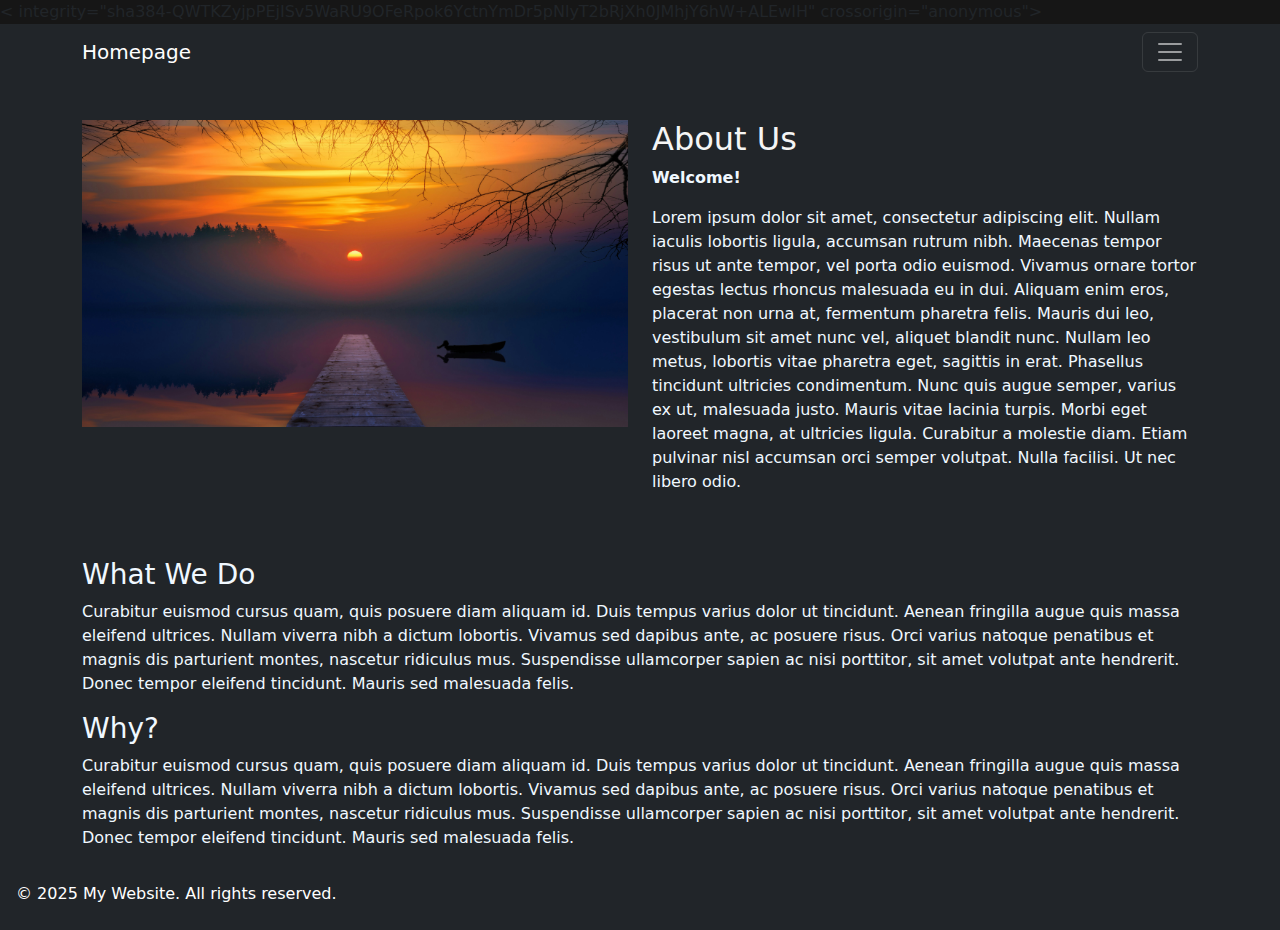
<file: index.html>
<!DOCTYPE html>
<html lang="en">

<head>
    <meta charset="UTF-8">
    <meta name="viewport" content="width=device-width, initial-scale=1.0">
    <title>Homepage</title>
    <link href="https://cdn.jsdelivr.net/npm/bootstrap@5.3.3/dist/css/bootstrap.min.css" rel="stylesheet">
<
        integrity="sha384-QWTKZyjpPEjISv5WaRU9OFeRpok6YctnYmDr5pNlyT2bRjXh0JMhjY6hW+ALEwIH" crossorigin="anonymous">
    <link rel="stylesheet" href="styles.css">
</head>

<body>
    <script src="https://cdn.jsdelivr.net/npm/bootstrap@5.3.3/dist/js/bootstrap.bundle.min.js"
    integrity="sha384-YvpcrYf0tY3lHB60NNkmXc5s9fDVZLESaAA55NDzOxhy9GkcIdslK1eN7N6jIeHz"
    crossorigin="anonymous"></script>


    <nav class="navbar navbar-expand-Lg navbar-dark bg-dark">
        <div class="container">
            <a class="navbar-brand" href="#">Homepage</a>
            <button class="navbar-toggler" type="button" data-bs-toggle="collapse" data-bs-target="#navbarNav">
                <span class="navbar-toggler-icon"></span>
            </button>
            <div class="collapse navbar-collapse" id="navbarNav">
                <ul class="navbar-nav ms-auto">
                    <li class="nav-item active">
                        <a class="nav-link" href="aboutme.html">About Me</a>
                    </li>
                    <li class="nav-item">
                        <a class="nav-link" href="projects.html">Projects</a>
                    </li>
                    <li class="nav-item">
                        <a class="nav-link" href="contact.html">Contacts</a>
                    </li>
                </ul>
            </div>
        </div>
        <div class="container my-5">
            <div class="row">
                <div class="col-md-6">
                    <img src="images/sunset.jpg" class="img-fluid" alt="About Image">
                </div>
                <div class="col-md-6">
                    <h2 style="color: whitesmoke">About Us</h2>
                    <p><b>Welcome!</b></p>
                    <p>Lorem ipsum dolor sit amet, consectetur adipiscing elit. Nullam iaculis lobortis ligula, accumsan rutrum nibh.
                        Maecenas tempor risus ut ante tempor, vel porta odio euismod. Vivamus ornare tortor egestas lectus rhoncus malesuada
                        eu in dui. Aliquam enim eros, placerat non urna at, fermentum pharetra felis. Mauris dui leo, vestibulum sit amet
                        nunc vel, aliquet blandit nunc. Nullam leo metus, lobortis vitae pharetra eget, sagittis in erat. Phasellus tincidunt ultricies condimentum. 
                        Nunc quis augue semper, varius ex ut, malesuada justo. Mauris vitae lacinia turpis.
                        Morbi eget laoreet magna, at ultricies ligula. Curabitur a molestie diam. Etiam pulvinar nisl accumsan orci semper
                        volutpat. Nulla facilisi. Ut nec libero odio.</p>
                </div>
            </div>
        </div>
        <div class="container">
            <h3>What We Do</h3>
            <p>
                Curabitur euismod cursus quam, quis posuere diam aliquam id. Duis tempus varius dolor ut tincidunt. Aenean fringilla augue quis massa eleifend ultrices.
                Nullam viverra nibh a dictum lobortis. Vivamus sed dapibus ante, ac posuere risus.
                Orci varius natoque penatibus et magnis dis parturient montes, nascetur ridiculus mus.
                Suspendisse ullamcorper sapien ac nisi porttitor, sit amet volutpat ante hendrerit. Donec tempor eleifend tincidunt.
                Mauris sed malesuada felis.</p>
            <h3>Why?</h3>
            <p> Curabitur euismod cursus quam, quis posuere diam aliquam id. Duis tempus varius dolor ut tincidunt. Aenean fringilla augue quis massa eleifend ultrices.
                Nullam viverra nibh a dictum lobortis. Vivamus sed dapibus ante, ac posuere risus.
                Orci varius natoque penatibus et magnis dis parturient montes, nascetur ridiculus mus.
                Suspendisse ullamcorper sapien ac nisi porttitor, sit amet volutpat ante hendrerit. Donec tempor eleifend tincidunt.
                Mauris sed malesuada felis.</p>
        </div>
        <footer class="bg-dark text-white text-center p-3">
            &copy; 2025 My Website. All rights reserved.
        </footer>
    </nav>

</body>

</html>
</file>
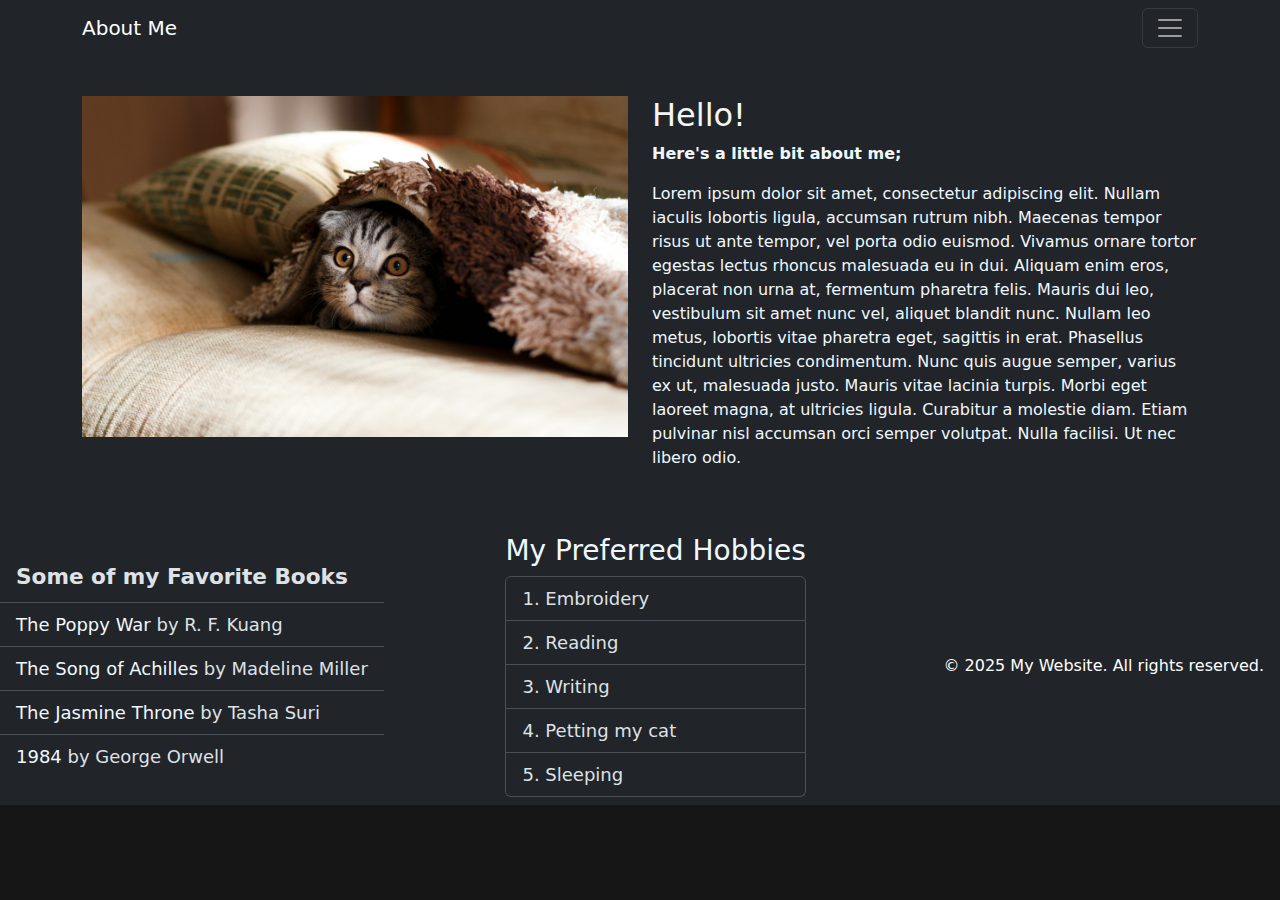
<file: aboutme.html>
<!DOCTYPE html>
<html lang="en">
<head>
    <meta charset="UTF-8">
    <meta name="viewport" content="width=device-width, initial-scale=1.0">
    <title>About Me</title>
    <link href="https://cdn.jsdelivr.net/npm/bootstrap@5.3.3/dist/css/bootstrap.min.css" rel="stylesheet"
    integrity="sha384-QWTKZyjpPEjISv5WaRU9OFeRpok6YctnYmDr5pNlyT2bRjXh0JMhjY6hW+ALEwIH" crossorigin="anonymous">
    <link rel="stylesheet" href="styles.css">
</head>
<body>
    <script src="https://cdn.jsdelivr.net/npm/bootstrap@5.3.3/dist/js/bootstrap.bundle.min.js"
    integrity="sha384-YvpcrYf0tY3lHB60NNkmXc5s9fDVZLESaAA55NDzOxhy9GkcIdslK1eN7N6jIeHz"
    crossorigin="anonymous"></script>
    <nav class="navbar navbar-expand-Lg navbar-dark bg-dark">
        <div class="container">
            <a class="navbar-brand" href="#">About Me</a>
            <button class="navbar-toggler" type="button" data-bs-toggle="collapse" data-bs-target="#navbarNav">
                <span class="navbar-toggler-icon"></span>
            </button>
            <div class="collapse navbar-collapse" id="navbarNav">
                <ul class="navbar-nav ms-auto">
                    <li class="nav-item active">
                        <a class="nav-link" href="index.html">Home</a>
                    </li>
                    <li class="nav-item">
                        <a class="nav-link" href="projects.html">Projects</a>
                    </li>
                    <li class="nav-item">
                        <a class="nav-link" href="contact.html">Contacts</a>
                    </li>
                </ul>
            </div>
        </div>
        <div class="container my-5">
            <div class="row">
                <div class="col-md-6">
                    <img src="images/cat.jpg" class="img-fluid" alt="About Image">
                </div>
                <div class="col-md-6">
                    <h2 style="color: whitesmoke">Hello!</h2>
                    <p><b>Here's a little bit about me;</b></p>
                    <p>Lorem ipsum dolor sit amet, consectetur adipiscing elit. Nullam iaculis lobortis ligula, accumsan rutrum nibh.
                        Maecenas tempor risus ut ante tempor, vel porta odio euismod. Vivamus ornare tortor egestas lectus rhoncus malesuada
                        eu in dui. Aliquam enim eros, placerat non urna at, fermentum pharetra felis. Mauris dui leo, vestibulum sit amet
                        nunc vel, aliquet blandit nunc. Nullam leo metus, lobortis vitae pharetra eget, sagittis in erat. Phasellus tincidunt ultricies condimentum. 
                        Nunc quis augue semper, varius ex ut, malesuada justo. Mauris vitae lacinia turpis.
                        Morbi eget laoreet magna, at ultricies ligula. Curabitur a molestie diam. Etiam pulvinar nisl accumsan orci semper
                        volutpat. Nulla facilisi. Ut nec libero odio.</p>
                </div>
            </div>
        </div>
        <div>
        <ul class="list-group list-group-flush" data-bs-theme="dark" style="font-size: large;">
            <li class="list-group-item"><b style="font-size: larger;">Some of my Favorite Books</b></li>
            <li class="list-group-item"><a href="https://www.goodreads.com/book/show/35068705-the-poppy-war?ac=1&from_search=true&qid=72bvaemikq&rank=1">
                The Poppy War</a> by R. F. Kuang</li>
            <li class="list-group-item"><a href="https://www.goodreads.com/book/show/13623848-the-song-of-achilles?ac=1&from_search=true&qid=USXtWsClVx&rank=2">
                The Song of Achilles</a> by Madeline Miller</li>
            <li class="list-group-item"><a href="https://www.goodreads.com/book/show/50523477-the-jasmine-throne">
            The Jasmine Throne</a> by Tasha Suri</li>
            <li class="list-group-item"><a href="https://www.goodreads.com/book/show/61439040-1984">1984</a> by George Orwell</li>
          </ul>

        </div>
        <div>
            <h3>My Preferred Hobbies </h3>
            <ol class="list-group list-group-numbered" data-bs-theme="dark" style="font-size: large;">
            <li class="list-group-item">Embroidery</li>
            <li class="list-group-item">Reading</li>
            <li class="list-group-item">Writing</li>
            <li class="list-group-item">Petting my cat</li>
            <li class="list-group-item">Sleeping</li>
          </ol>
        </div>
        <footer class="bg-dark text-white text-center p-3"> 
            &copy; 2025 My Website. All rights reserved. 
        </footer> 
    </nav>
</body>
</html>
</file>
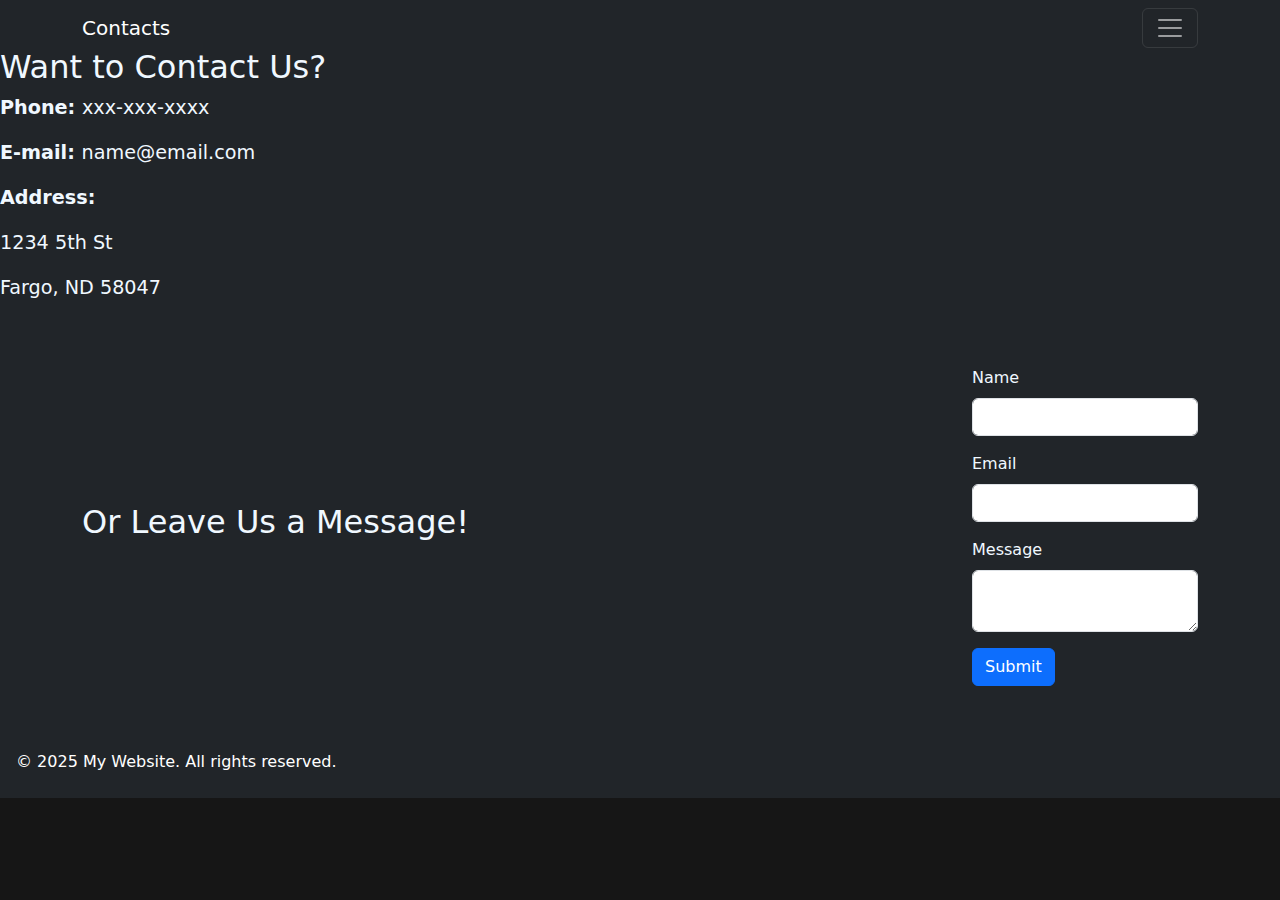
<file: contact.html>
<!DOCTYPE html>
<html lang="en">
<head>
    <meta charset="UTF-8">
    <meta name="viewport" content="width=device-width, initial-scale=1.0">
    <title>Contacts</title>
    <link href="https://cdn.jsdelivr.net/npm/bootstrap@5.3.3/dist/css/bootstrap.min.css" rel="stylesheet"
    integrity="sha384-QWTKZyjpPEjISv5WaRU9OFeRpok6YctnYmDr5pNlyT2bRjXh0JMhjY6hW+ALEwIH" crossorigin="anonymous">
    <link rel="stylesheet" href="styles.css">
</head>
<body>
    <script src="https://cdn.jsdelivr.net/npm/bootstrap@5.3.3/dist/js/bootstrap.bundle.min.js"
    integrity="sha384-YvpcrYf0tY3lHB60NNkmXc5s9fDVZLESaAA55NDzOxhy9GkcIdslK1eN7N6jIeHz"
    crossorigin="anonymous"></script>
    <nav class="navbar navbar-expand-Lg navbar-dark bg-dark">
        <div class="container">
            <a class="navbar-brand" href="#">Contacts</a>
            <button class="navbar-toggler" type="button" data-bs-toggle="collapse" data-bs-target="#navbarNav">
                <span class="navbar-toggler-icon"></span>
            </button>
            <div class="collapse navbar-collapse" id="navbarNav">
                <ul class="navbar-nav ms-auto">
                    <li class="nav-item active">
                        <a class="nav-link" href="index.html">Home</a>
                    </li>
                    <li class="nav-item">
                        <a class="nav-link" href="aboutme.html">About Me</a>
                    </li>
                    <li class="nav-item">
                        <a class="nav-link" href="projects.html">Projects</a>
                    </li>
                </ul>
            </div>
        </div>
        <div>
            <h2>Want to Contact Us?</h2>
            <p style="font-size: larger;"><b>Phone: </b>xxx-xxx-xxxx</p>
            <p style="font-size: larger;"><b>E-mail: </b>name@email.com</p>
            <p style="font-size: larger;"><b>Address: </b></p>
            <p style="font-size: larger;">1234 5th St</p>
            <p style="font-size: larger;">Fargo, ND 58047</p>
        </div>
        <div class="container my-5">
            <h2 class="text-center">Or Leave Us a Message!</h2>
            <form>
                <div class="mb-3">
                    <label class="form-label" style="color: aliceblue;">Name</label>
                    <input type="text" class="form-control">
                </div>
                <div class="mb-3">
                    <label class="form-label" style="color: aliceblue;">Email</label>
                    <input type="email" class="form-control">
                </div>
                <div class="mb-3">
                    <label class="form-label" style="color: aliceblue;">Message</label>
                    <textarea class="form-control"></textarea>
                </div>
                <button type="submit" class="btn btn-primary">Submit</button>
            </form>
        </div>
        <footer class="bg-dark text-white text-center p-3"> 
            &copy; 2025 My Website. All rights reserved. 
        </footer> 
    </nav>
</body>
</html>
</file>
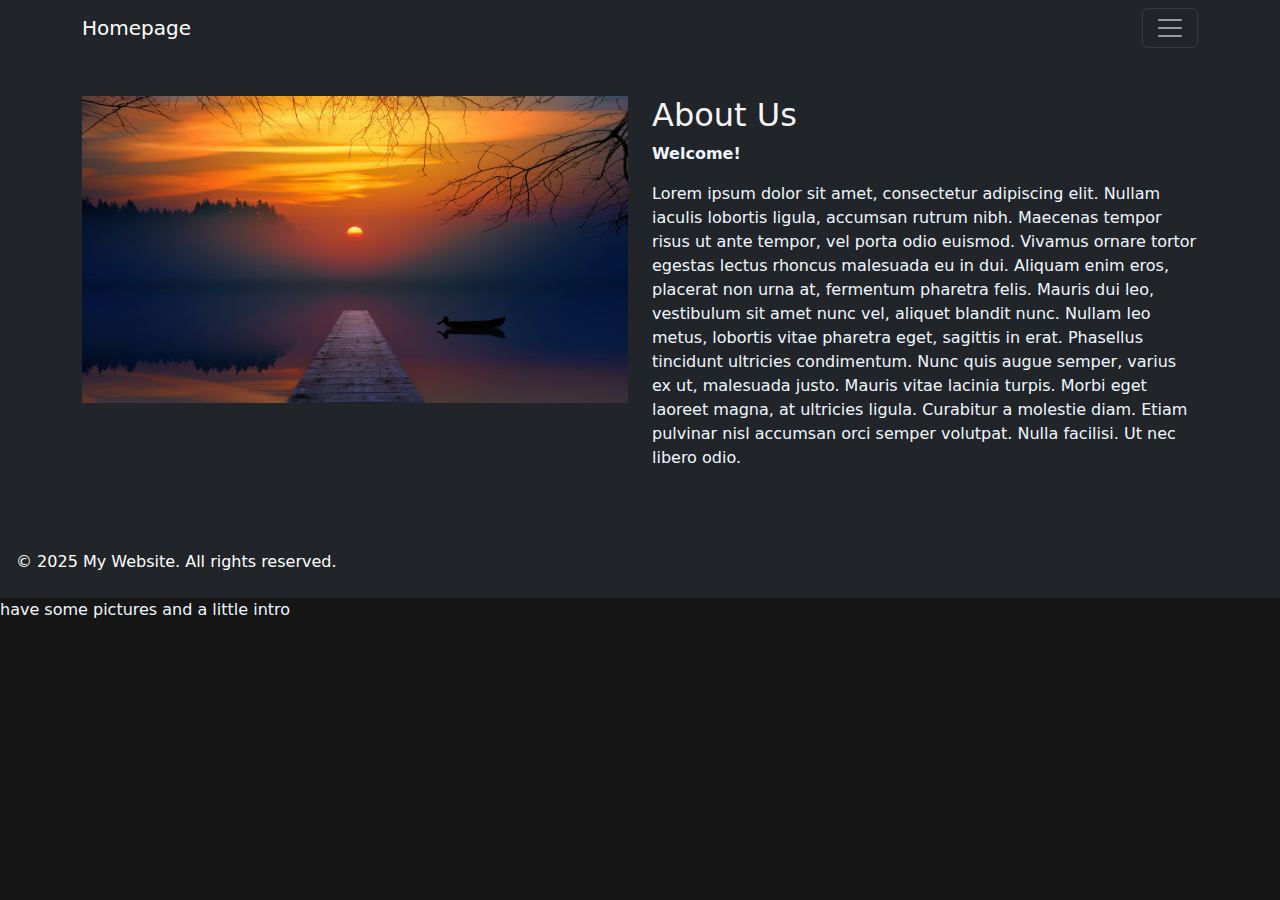
<file: homepage.html>
<!DOCTYPE html>
<html lang="en">
<head>
    <meta charset="UTF-8">
    <meta name="viewport" content="width=device-width, initial-scale=1.0">
    <title>Homepage</title>
    <link href="https://cdn.jsdelivr.net/npm/bootstrap@5.3.3/dist/css/bootstrap.min.css" rel="stylesheet"
    integrity="sha384-QWTKZyjpPEjISv5WaRU9OFeRpok6YctnYmDr5pNlyT2bRjXh0JMhjY6hW+ALEwIH" crossorigin="anonymous">
    <link rel="stylesheet" href="styles.css">
</head>
<body>
    <script src="https://cdn.jsdelivr.net/npm/bootstrap@5.3.3/dist/js/bootstrap.bundle.min.js"
    integrity="sha384-YvpcrYf0tY3lHB60NNkmXc5s9fDVZLESaAA55NDzOxhy9GkcIdslK1eN7N6jIeHz"
    crossorigin="anonymous"></script>
    <nav class="navbar navbar-expand-Lg navbar-dark bg-dark">
        <div class="container">
            <a class="navbar-brand" href="#">Homepage</a>
            <button class="navbar-toggler" type="button" data-bs-toggle="collapse" data-bs-target="#navbarNav">
                <span class="navbar-toggler-icon"></span>
            </button>
            <div class="collapse navbar-collapse" id="navbarNav">
                <ul class="navbar-nav ms-auto">
                    <li class="nav-item active">
                        <a class="nav-link" href="aboutme.html">About Me</a>
                    </li>
                    <li class="nav-item">
                        <a class="nav-link" href="projects.html">Projects</a>
                    </li>
                    <li class="nav-item">
                        <a class="nav-link" href="contact.html">Contacts</a>
                    </li>
                </ul>
            </div>
        </div>
        <div class="container my-5">
            <div class="row">
                <div class="col-md-6">
                    <img src="images/sunset.jpg" class="img-fluid" alt="About Image">
                </div>
                <div class="col-md-6">
                    <h2 style="color: whitesmoke">About Us</h2>
                    <p><b>Welcome!</b></p>
                    <p>Lorem ipsum dolor sit amet, consectetur adipiscing elit. Nullam iaculis lobortis ligula, accumsan rutrum nibh.
                        Maecenas tempor risus ut ante tempor, vel porta odio euismod. Vivamus ornare tortor egestas lectus rhoncus malesuada
                        eu in dui. Aliquam enim eros, placerat non urna at, fermentum pharetra felis. Mauris dui leo, vestibulum sit amet
                        nunc vel, aliquet blandit nunc. Nullam leo metus, lobortis vitae pharetra eget, sagittis in erat. Phasellus
                        tincidunt ultricies condimentum. Nunc quis augue semper, varius ex ut, malesuada justo. Mauris vitae lacinia turpis.
                        Morbi eget laoreet magna, at ultricies ligula. Curabitur a molestie diam. Etiam pulvinar nisl accumsan orci semper
                        volutpat. Nulla facilisi. Ut nec libero odio.</p>
                    </div>
            </div>
        </div>
        <footer class="bg-dark text-white text-center p-3"> 
            &copy; 2025 My Website. All rights reserved. 
        </footer> 
    </nav>
<p>have some pictures and a little intro</p>
</body>

</html>
</file>
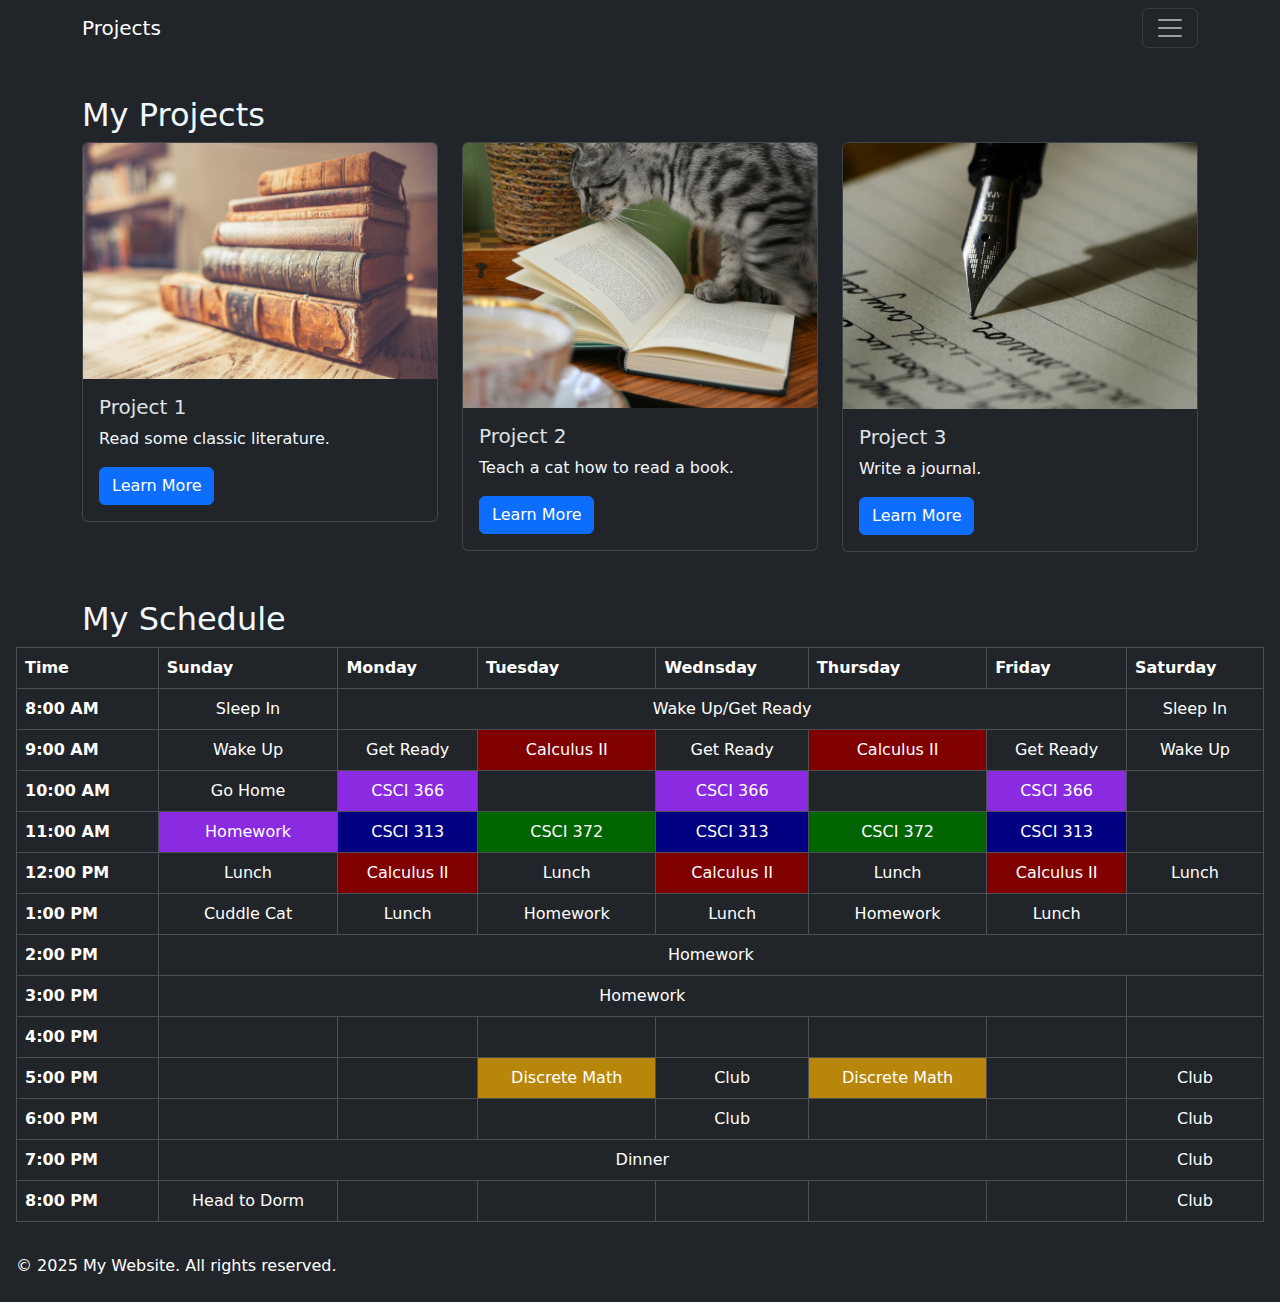
<file: projects.html>
<!DOCTYPE html>
<html lang="en">

<head>
  <meta charset="UTF-8">
  <meta name="viewport" content="width=device-width, initial-scale=1.0">
  <title>Projects</title>
  <link href="https://cdn.jsdelivr.net/npm/bootstrap@5.3.3/dist/css/bootstrap.min.css" rel="stylesheet"
    integrity="sha384-QWTKZyjpPEjISv5WaRU9OFeRpok6YctnYmDr5pNlyT2bRjXh0JMhjY6hW+ALEwIH" crossorigin="anonymous">
  <link rel="stylesheet" href="styles.css">
</head>

<body>
  <script src="https://cdn.jsdelivr.net/npm/bootstrap@5.3.3/dist/js/bootstrap.bundle.min.js"
    integrity="sha384-YvpcrYf0tY3lHB60NNkmXc5s9fDVZLESaAA55NDzOxhy9GkcIdslK1eN7N6jIeHz"
    crossorigin="anonymous"></script>
  <nav class="navbar navbar-expand-Lg navbar-dark bg-dark">
    <div class="container">
      <a class="navbar-brand" href="#">Projects</a>
      <button class="navbar-toggler" type="button" data-bs-toggle="collapse" data-bs-target="#navbarNav">
        <span class="navbar-toggler-icon"></span>
      </button>
      <div class="collapse navbar-collapse" id="navbarNav">
        <ul class="navbar-nav ms-auto">
          <li class="nav-item active">
            <a class="nav-link" href="index.html">Home</a>
          </li>
          <li class="nav-item">
            <a class="nav-link" href="aboutme.html">About Me</a>
          </li>
          <li class="nav-item">
            <a class="nav-link" href="contact.html">Contacts</a>
          </li>
        </ul>
      </div>
    </div>
    <div class="container my-5" data-bs-theme="dark">
      <h2 class="text-center">My Projects</h2>
      <div class="row">
        <div class="col-md-4">
          <div class="card">
            <img src="/images/books.jpg" class="card-img-top" alt="A Stack of Books">
            <div class="card-body">
              <h5 class="card-title">Project 1</h5>
              <p class="card-text">Read some classic literature.</p>
              <a href="https://www.google.com/" class="btn btn-primary">Learn More</a>
            </div>
          </div>
        </div>
        <div class="col-md-4">
          <div class="card">
            <img src="/images/cat-w-book.jpg" class="card-img-top" alt="A cat reading a book">
            <div class="card-body">
              <h5 class="card-title">Project 2</h5>
              <p class="card-text">Teach a cat how to read a book.</p>
              <a href="https://www.google.com/" class="btn btn-primary">Learn More</a>
            </div>
          </div>
        </div>
        <div class="col-md-4">
          <div class="card">
            <img src="/images/pen.jpg" class="card-img-top" alt="A pen writing stuff">
            <div class="card-body">
              <h5 class="card-title">Project 3</h5>
              <p class="card-text">Write a journal.</p>
              <a href="https://www.google.com/" class="btn btn-primary">Learn More</a>
            </div>
          </div>
        </div>

      </div>
    </div>
    <div class="container" data-bs-theme="dark">
      <h2 class="text-center">My Schedule</h2>
    </div>
    <table class="table table-bordered table-dark mx-3">
      <tr>
        <th scope="col">Time</th>
        <th scope="col">Sunday</th>
        <th scope="col">Monday</th>
        <th scope="col">Tuesday</th>
        <th scope="col">Wednsday</th>
        <th scope="col">Thursday</th>
        <th scope="col">Friday</th>
        <th scope="col">Saturday</th>
      </tr>
      </thead>
      <tbody>
        <tr>
          <th scope="row">8:00 AM</th>
          <td>Sleep In</td>
          <td colspan="5" style="text-align: center;">Wake Up/Get Ready</td>
          <td>Sleep In</td>
        </tr>
        <tr>
          <th scope="row">9:00 AM</th>
          <td>Wake Up</td>
          <td>Get Ready</td>
          <td style="background-color: maroon;">Calculus II</td>
          <td>Get Ready</td>
          <td style="background-color: maroon;;">Calculus II</td>
          <td>Get Ready</td>
          <td>Wake Up</td>
        </tr>
        <tr>
          <th scope="row">10:00 AM</th>
          <td>Go Home</td>
          <td style="background-color: blueviolet;">CSCI 366</td>
          <td></td>
          <td style="background-color: blueviolet;">CSCI 366</td>
          <td></td>
          <td style="background-color: blueviolet;">CSCI 366</td>
          <td></td>
        </tr>
        <tr>
          <th scope="row">11:00 AM</th>
          <td style="background-color: blueviolet;">Homework</td>
          <td style="background-color: navy;">CSCI 313</td>
          <td style="background-color: darkgreen;">CSCI 372</td>
          <td style="background-color: navy;">CSCI 313</td>
          <td style="background-color: darkgreen;">CSCI 372</td>
          <td style="background-color: navy;">CSCI 313</td>
          <td></td>
        </tr>
        <tr>
          <th scope="row">12:00 PM</th>
          <td>Lunch</td>
          <td style="background-color: maroon;">Calculus II</td>
          <td>Lunch</td>
          <td style="background-color: maroon;">Calculus II</td>
          <td>Lunch</td>
          <td style="background-color: maroon;">Calculus II</td>
          <td>Lunch</td>
        </tr>
        <tr>
          <th scope="row">1:00 PM</th>
          <td>Cuddle Cat</td>
          <td>Lunch</td>
          <td>Homework</td>
          <td>Lunch</td>
          <td>Homework</td>
          <td>Lunch</td>
          <td></td>
        </tr>
        <tr>
          <th scope="row">2:00 PM</th>
          <td colspan="7">Homework</td>
        </tr>
        <tr>
          <th scope="row">3:00 PM</th>
          <td colspan="6">Homework</td>
          <td></td>
        </tr>
        <tr>
          <th scope="row">4:00 PM</th>
          <td></td>
          <td></td>
          <td></td>
          <td></td>
          <td></td>
          <td></td>
          <td></td>
        </tr>
        <tr>
          <th scope="row">5:00 PM</th>
          <td></td>
          <td></td>
          <td style="background-color: darkgoldenrod;">Discrete Math</td>
          <td>Club</td>
          <td style="background-color: darkgoldenrod;">Discrete Math</td>
          <td></td>
          <td>Club</td>
        </tr>
        <tr>
          <th scope="row">6:00 PM</th>
          <td></td>
          <td></td>
          <td></td>
          <td>Club</td>
          <td></td>
          <td></td>
          <td>Club</td>
        </tr>
        <tr>
          <th scope="row">7:00 PM</th>
          <td colspan="6" style="text-align: center;">Dinner</td>
          <td>Club</td>
        </tr>
        <tr>
          <th scope="row">8:00 PM</th>
          <td>Head to Dorm</td>
          <td></td>
          <td></td>
          <td></td>
          <td></td>
          <td></td>
          <td>Club</td>
        </tr>

      </tbody>
    </table>
    <footer class="bg-dark text-white text-center p-3">
      &copy; 2025 My Website. All rights reserved.
    </footer>
  </nav>
</body>

</html>
</file>
<file: styles.css>
body{
    background-color: rgb(22, 22, 22);
}
p{
    color: aliceblue;
}
td{
    text-align: center;
}
h2{
    color: aliceblue;
}
h3{
    color: aliceblue;
}
.list-group{
    a:link {
        color: aliceblue;
        background-color: transparent;
        text-decoration: none;
      }
      
      a:visited {
        color: azure;
        background-color: transparent;
        text-decoration: none;
      }
      
      a:hover {
        color: lightblue;
        background-color: transparent;
        text-decoration: underline;
      }
      
      a:active {
        color: beige;
        background-color: transparent;
        text-decoration: underline;
      }
}
</file>
